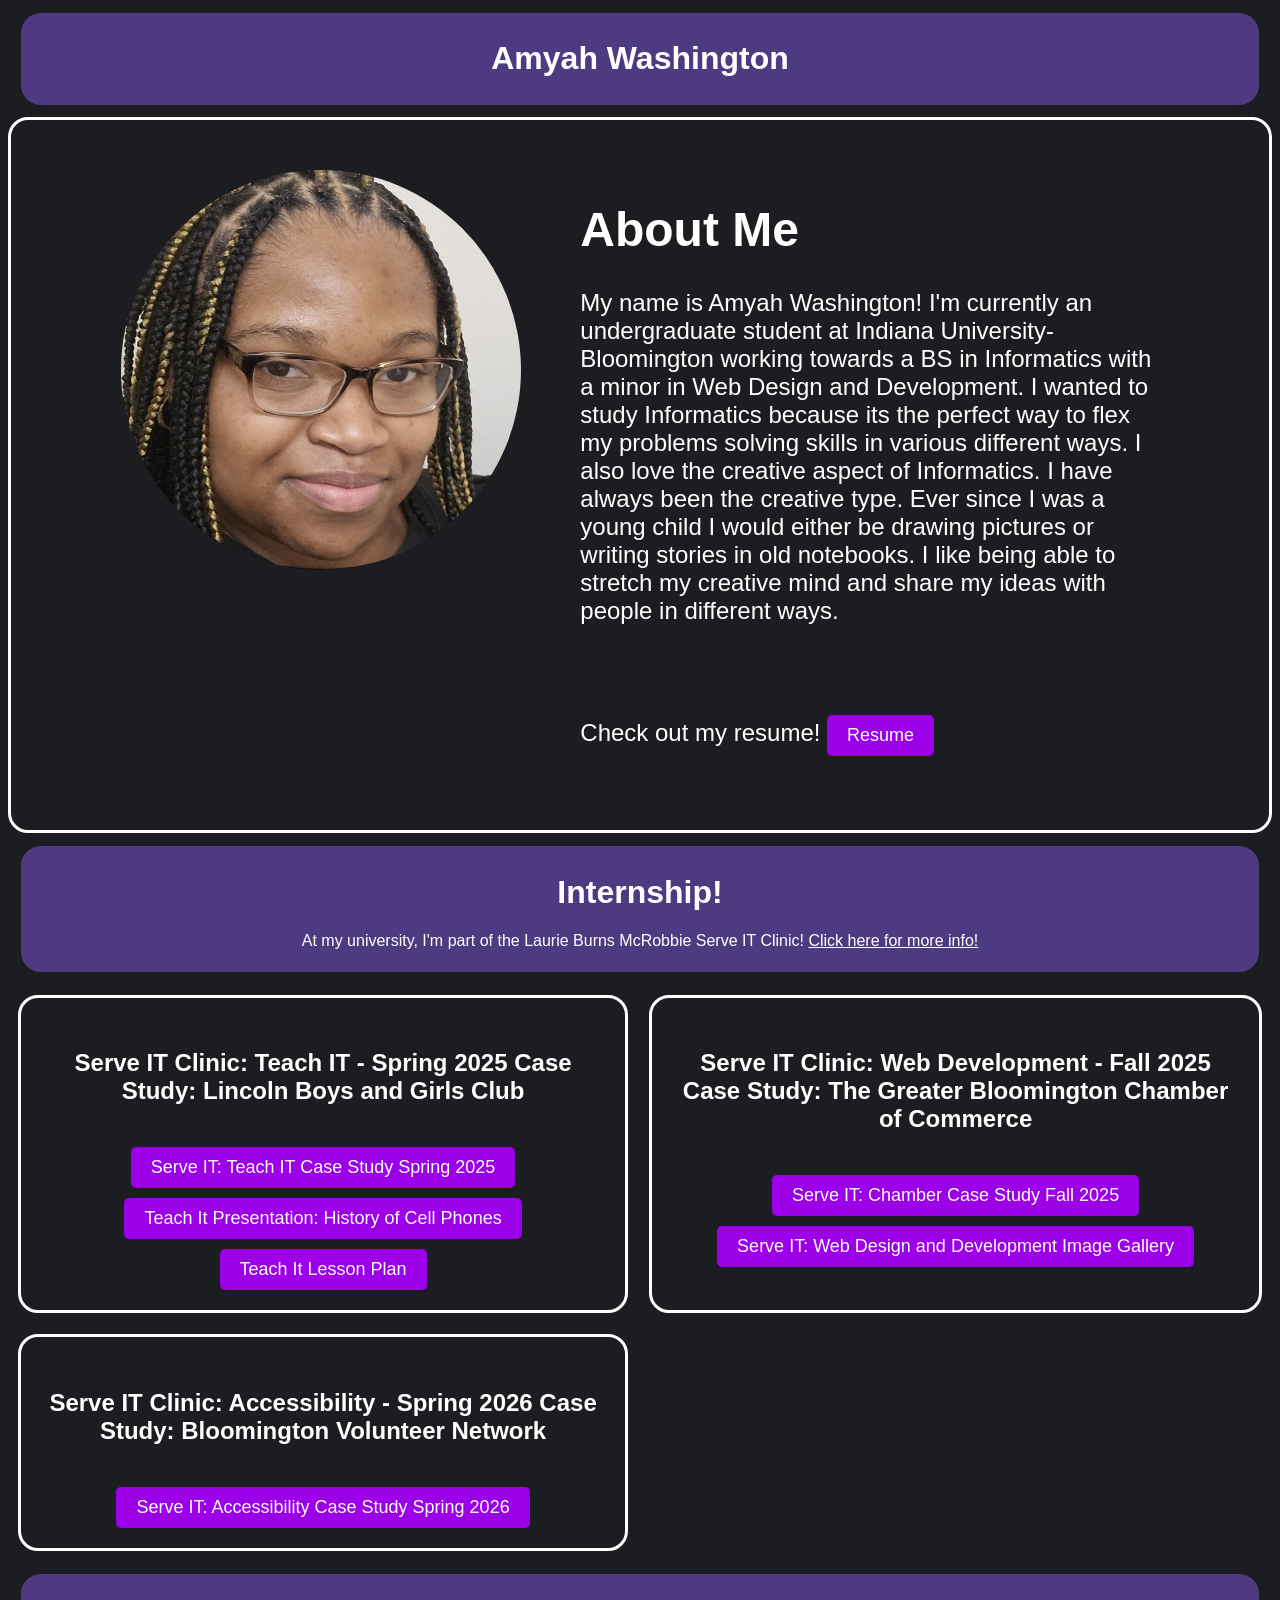
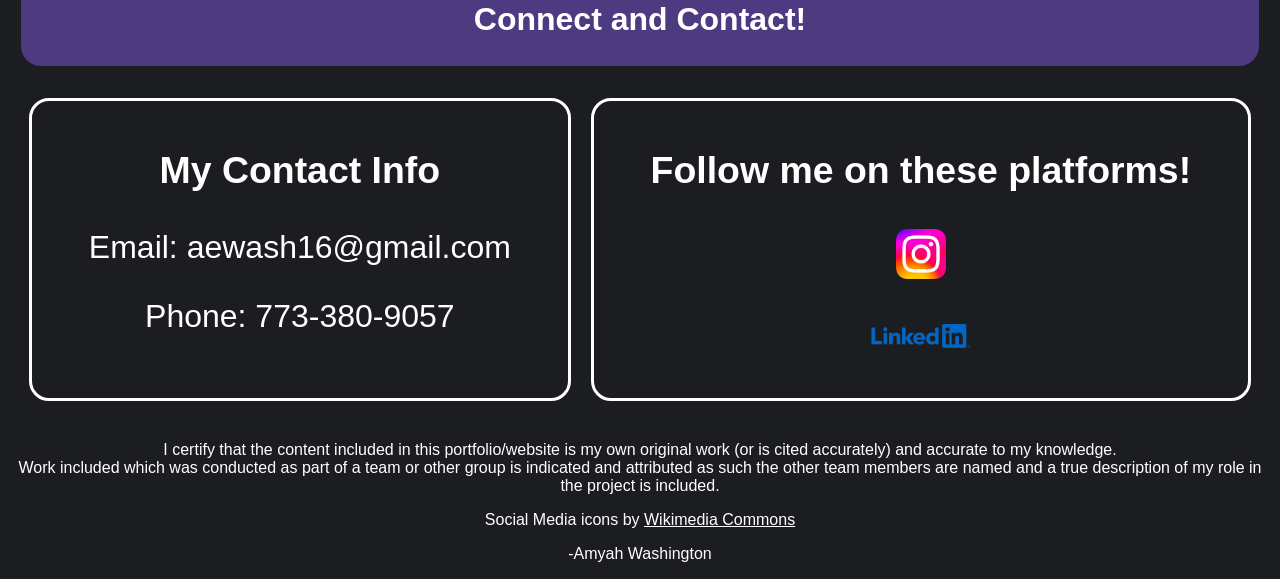
<file: index.html>
<!DOCTYPE html>
<html lang="en">

<head>
    <meta charset="UTF-8">
    <meta name="viewport" content="width=device-width, initial-scale=1.0">
    <title>Amyah Washington</title>
    <link rel="stylesheet" href="style.css">
</head>

<body>

    <header>
        <h1>Amyah Washington</h1>
    </header>


    <div class="flex-container">
        <div class="photo">
            <img src="photo of me with my hair done2.jpg" alt="Picture of Me!" width="400" height="400">
        </div>

        <div class="bio">
            <h1>About Me</h1>
            <p>
                My name is Amyah Washington! I'm currently an undergraduate student at Indiana University-Bloomington
                working towards a BS in Informatics with a minor in Web Design and Development. I wanted to study Informatics because its the perfect way to flex my
                problems solving skills in various different ways. I also love the creative aspect of Informatics. I have always been the creative type. Ever since I
                was a young child I would either be drawing pictures or writing stories in old notebooks. I like
                being able to stretch my creative mind and share my ideas with people in different ways. 
                
                <br><br><br>

                <p>Check out my resume! <button onclick="window.open('workdocs/Amyah Washington Resume 2025.pdf','_blank')"> Resume</button></p>
                
        </div>
    </div>

   
        <header>
            <h1>Internship!</h1>
            <p>At my university, I'm part of the Laurie Burns McRobbie Serve IT Clinic! <a href="https://serveit.luddy.indiana.edu/index.html" target="_blank">Click here for more info!</a></p>
        </header>

          <div class="grid-containerA">
            <section >
                <h4>Serve IT Clinic: Teach IT - Spring 2025 Case Study: Lincoln Boys and Girls Club</h4>
                <button onclick="window.open('workdocs/Serve IT Teach IT Case Study Spring 2025.pdf')">Serve IT: Teach IT Case Study Spring 2025</button>
                <button onclick="window.open('workdocs/History of Cell Phones - Teach IT.pdf')">Teach It Presentation: History of Cell Phones</button>
                <button onclick="window.open('workdocs/Teach IT Lesson Plan.pdf')">Teach It Lesson Plan</button>
            </section>
    
            <section>
                <h4>Serve IT Clinic: Web Development - Fall 2025 Case Study: The Greater Bloomington Chamber of Commerce</h4>
                <button onclick="window.open('workdocs/Serve IT Chamber Case Study Fall 2025.pdf')">Serve IT: Chamber Case Study Fall 2025</button>
                <button onclick="window.open('workdocs/Serve IT_ Web Design and Development Image Gallery.pdf')">Serve IT: Web Design and Development Image Gallery</button> 
            </section>

            <section>
                <h4>Serve IT Clinic: Accessibility - Spring 2026 Case Study: Bloomington Volunteer Network</h4>
                <button onclick="window.open('workdocs/Serve IT Spring 2026 Accessibility Case Study - Bloomington Volunteer Network')">Serve IT: Accessibility Case Study Spring 2026</button>
            </section>
        
    </div>
    
    <header>
        <h1>Connect and Contact!</h1>
    </header>
    
    <div class="grid-containerB">

        <div1>
            <h3>My Contact Info</h3>
            <p>Email: aewash16@gmail.com</p>
            <p>Phone: 773-380-9057</p>
        </div1>

        <div2>
            <h3>Follow me on these platforms!</h3>
            <p><a href="https://www.instagram.com/amyahwashington/"><img src="Instagram logo.png" alt="Instagram"
                        width="50"></a></p>
            <p><a href="https://www.linkedin.com/in/amyah-washington-375b722b1/"><img src="LinkedIn logo.png"
                        alt="LinkedIn" width="100"></a></p>
        </div2>

    </div>

    <div class="disclaimer">
        <p>
            I certify that the content included in this portfolio/website is my own original work (or is cited
            accurately) and accurate to my knowledge. <br> Work included which was conducted as part of a team or other
            group is indicated and attributed as such the other team members are named and a true description of my
            role in the project is included.<br>

        <p>Social Media icons by <a href="https://commons.wikimedia.org/wiki/Main_Page">Wikimedia Commons</a></p>

        <p><span>-Amyah Washington</span></p>
        </p>
    </div>
</body>

</html>
</file>
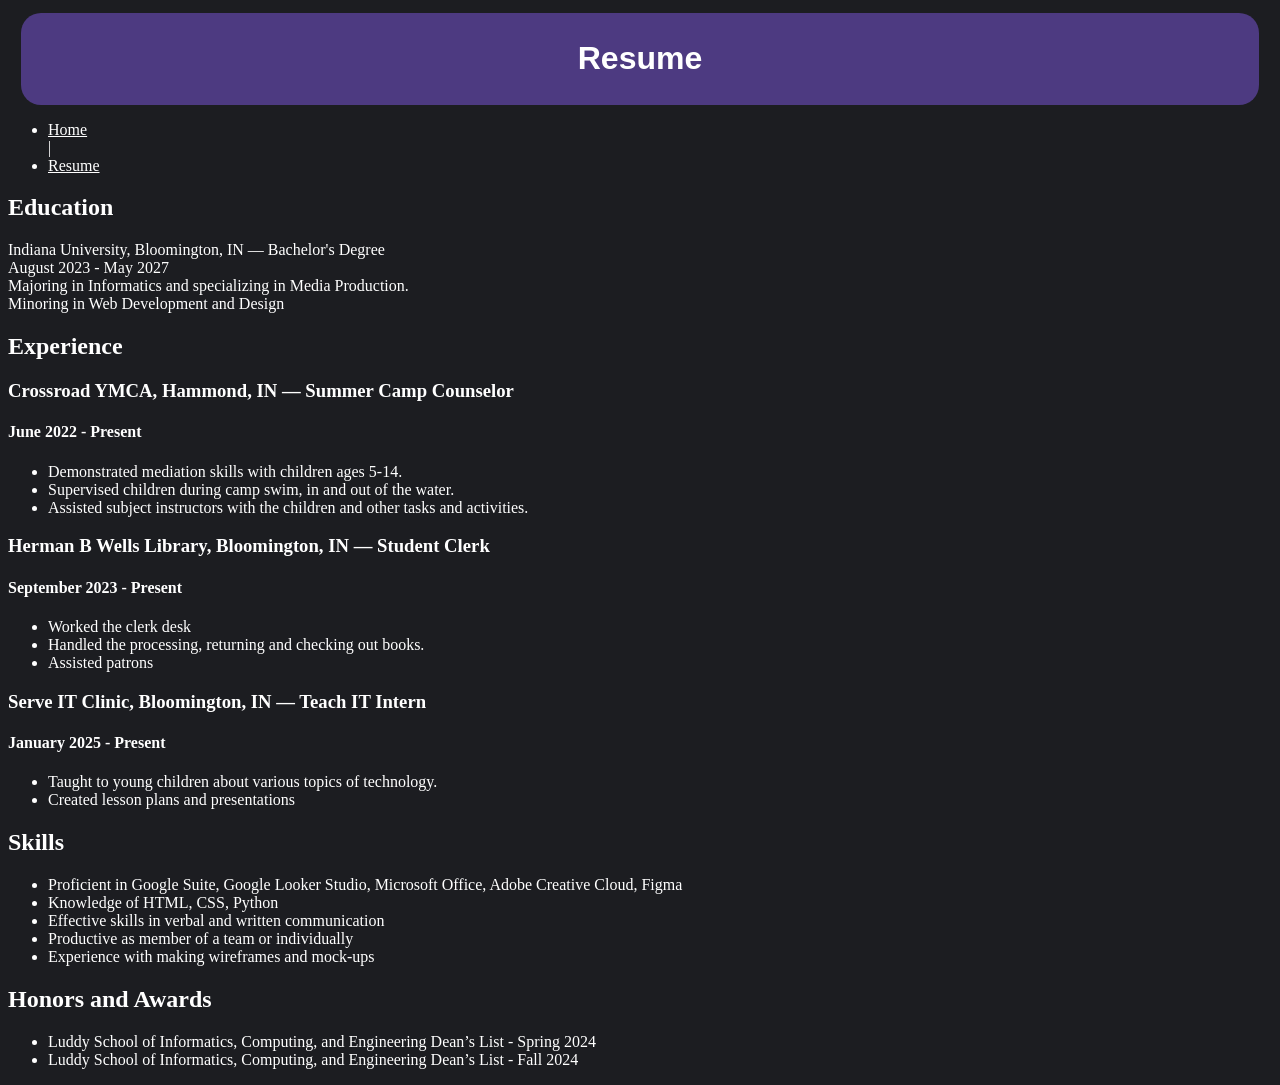
<file: resume.html>
<!DOCTYPE html>
<html lang="en">

<head>
    <meta charset="UTF-8">
    <meta name="viewport" content="width=device-width, initial-scale=1.0">
    <title>Resume | Amyah Washington</title>
    <link rel="stylesheet" href="style.css">
</head>

<body class="resume">
    <header>
        <h1>Resume</h1>
    </header>

    <nav>
        <ul>
            <li><a href="index.html">Home</a></li>|
            <li class="active"><a href="resume.html" target="_self">Resume</a></li>
            <!-- <li><a href="about.html" target="_self">About</a></li> -->
        </ul>
    </nav>
    <!-- May be a posible downloadble link -->

<div class="resume_content">
   <h2>Education</h2>
        <p>Indiana University, Bloomington, IN — Bachelor's Degree <br>
            August 2023 - May 2027 <br>
            Majoring in Informatics and specializing in Media Production. <br>
            Minoring in Web Development and Design
        </p>
   <h2>Experience</h2>
        <p>
            <h3>Crossroad YMCA, Hammond, IN — Summer Camp Counselor</h3>
            <h4>June 2022 - Present</h4>
            <ul>
                <li>Demonstrated mediation skills with children ages 5-14.</li>
                <li>Supervised children during camp swim, in and out of the water.</li>
                <li>Assisted subject instructors with the children and other tasks and activities.</li>
            </ul>

            <h3> Herman B Wells Library, Bloomington, IN  — Student Clerk</h3>
            <h4>September 2023 - Present</h4>
            <ul>
                <li>Worked the clerk desk</li>
                <li>Handled the processing, returning and checking out books.</li>
                <li>Assisted patrons</li>
            </ul>

            <h3> Serve IT Clinic, Bloomington, IN — Teach IT Intern</h3>
            <h4>January 2025 - Present</h4>
            <ul>
                <li>Taught to young children about various topics of technology.</li>
                <li>Created lesson plans and presentations</li>
            </ul>
        </p>
   <h2>Skills</h2>
        <p>
            <ul>
                <li>Proficient in Google Suite, Google Looker Studio, Microsoft Office, Adobe Creative Cloud, Figma</li>
                <li>Knowledge of HTML, CSS, Python</li>
                <li>Effective skills in verbal and written communication</li> 
                <li>Productive as member of a team or individually</li>
                <li>Experience with making wireframes and mock-ups</li>
            </ul>
        </p>
    <h2>Honors and Awards</h2>
        <p>
            <ul>
                <li>Luddy School of Informatics, Computing, and Engineering Dean’s List - Spring 2024</li>
                <li>Luddy School of Informatics, Computing, and Engineering Dean’s List - Fall 2024</li>
            </ul>
        </p>
</div>
</body>
</html>
</file>
<file: style.css>
body{
    background-color:#1c1d21;
    color: white;
}

header{
    background-color: #4D3A81;
    text-align:center;
    color:white;
    padding:6px;
    margin: 1%;
    font-family:'Segoe UI', Tahoma, Geneva, Verdana, sans-serif;
    border-radius: 20px;
}


.flex-container{
    display: flex;
    padding: 50px;
    font-size: x-large;
    justify-content: space-evenly;
    border-radius: 20px;
    font-family:'Segoe UI', Tahoma, Geneva, Verdana, sans-serif;
    border-style:solid;
}
.flex-container > div.bio{
    width:50%;
  }

.flex-container > div > img{
    object-fit: cover;
    border-radius: 50%;
}

.grid-containerA{
    display: grid;
    grid-template-columns: auto auto;
    gap: 1px;
}
.grid-containerA > section {
    padding: 20px;
    font-size:x-large;
    border-radius:20px;
    font-family:'Segoe UI', Tahoma, Geneva, Verdana, sans-serif;
    border-style:solid;
    margin: 10px;
    text-align: center;
    gap:1px;
}
.grid-containerB {
    display :grid;
    grid-template-columns: auto auto;
    padding:10px;
    margin: 1px;
    border-radius:20px;
    text-align: center;
    font-family:'Segoe UI', Tahoma, Geneva, Verdana, sans-serif;
}
 .grid-containerB >div1, .grid-containerB >div2{
    border-style:solid;
    padding:10px;
    border-radius: 20px;
    text-align: center;
    margin:10px;
    font-size:xx-large;
   
}

.disclaimer{
    color: white;
    text-align: center;
    margin-top:20px;
    font-family:'Segoe UI', Tahoma, Geneva, Verdana, sans-serif;
}
button{
    background-color: #9b00e8;
    color: white;
    padding: 10px 20px;
    border: none;
    border-radius: 5px;
    cursor: pointer;
    font-size: large;
    margin-top: 10px;
}

button:hover{
    background-color: #7a00b2;
}
a{
    color: white;
}
</file>
